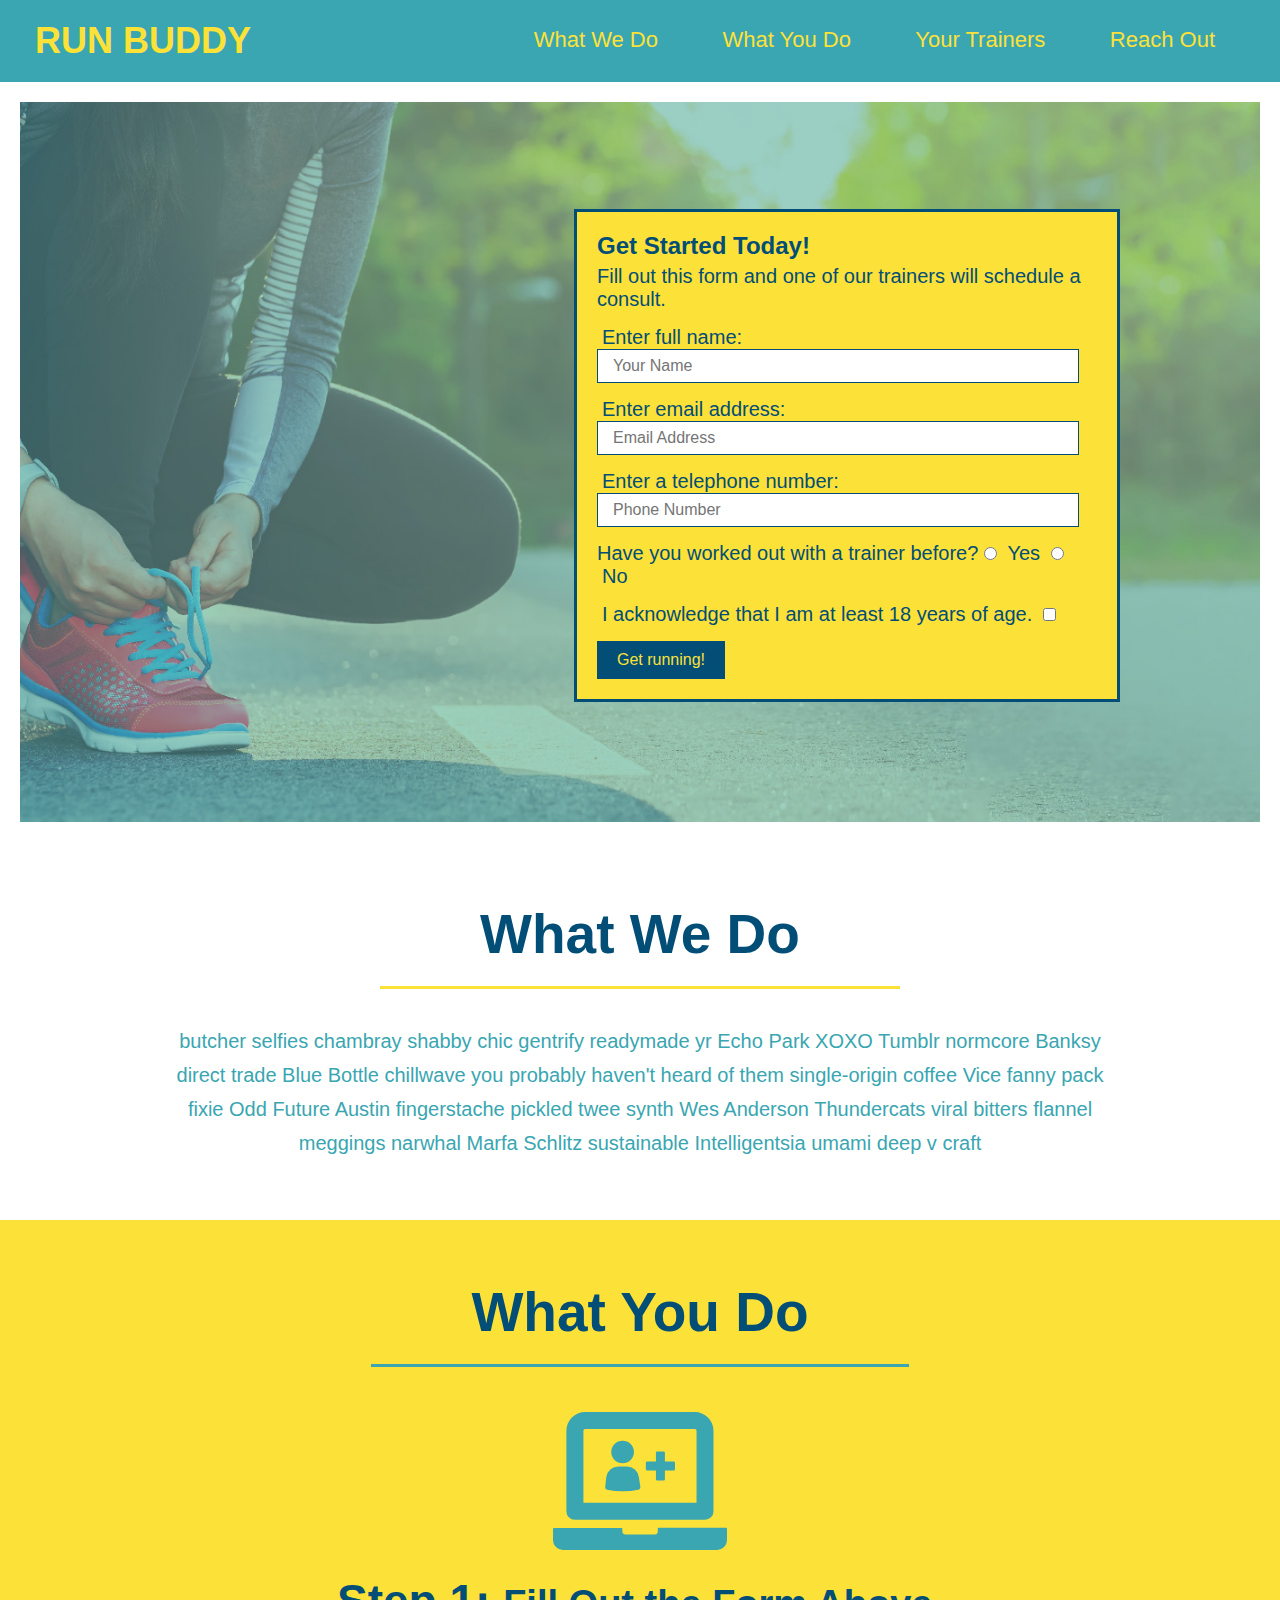
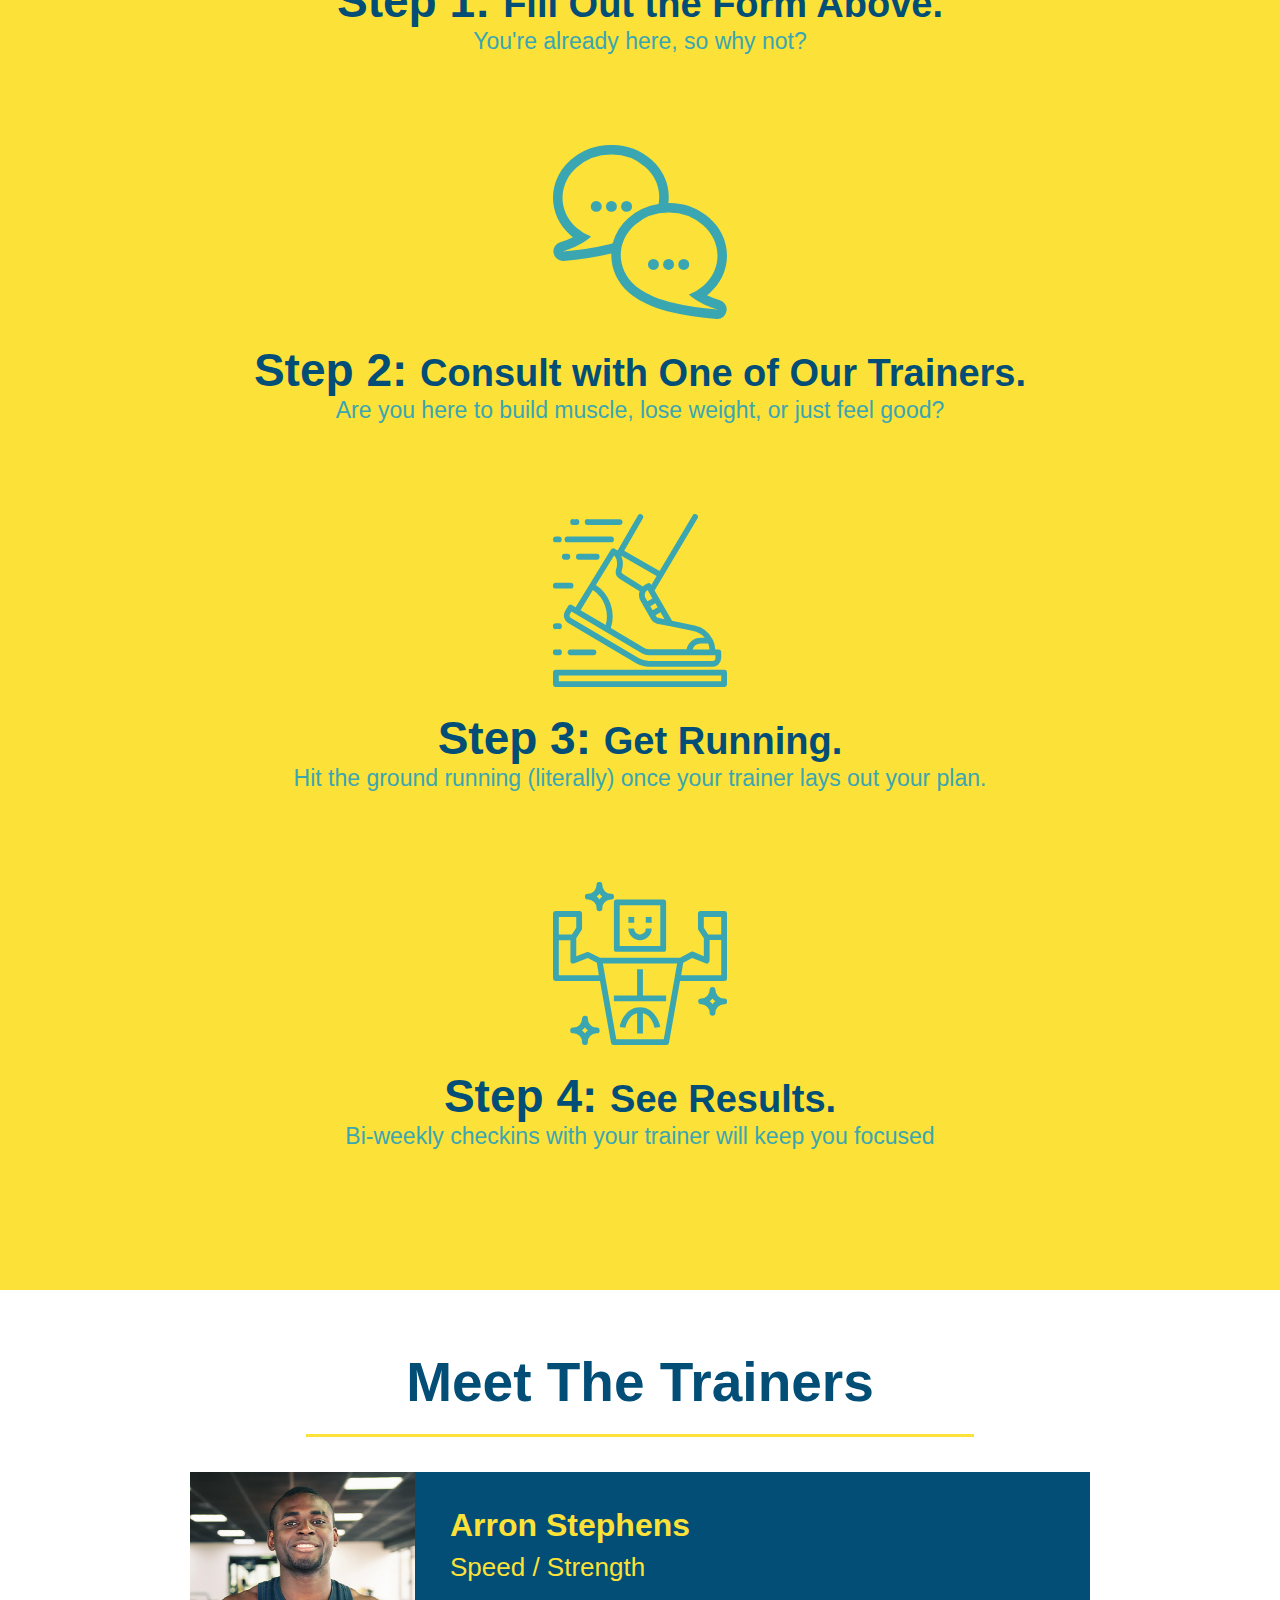
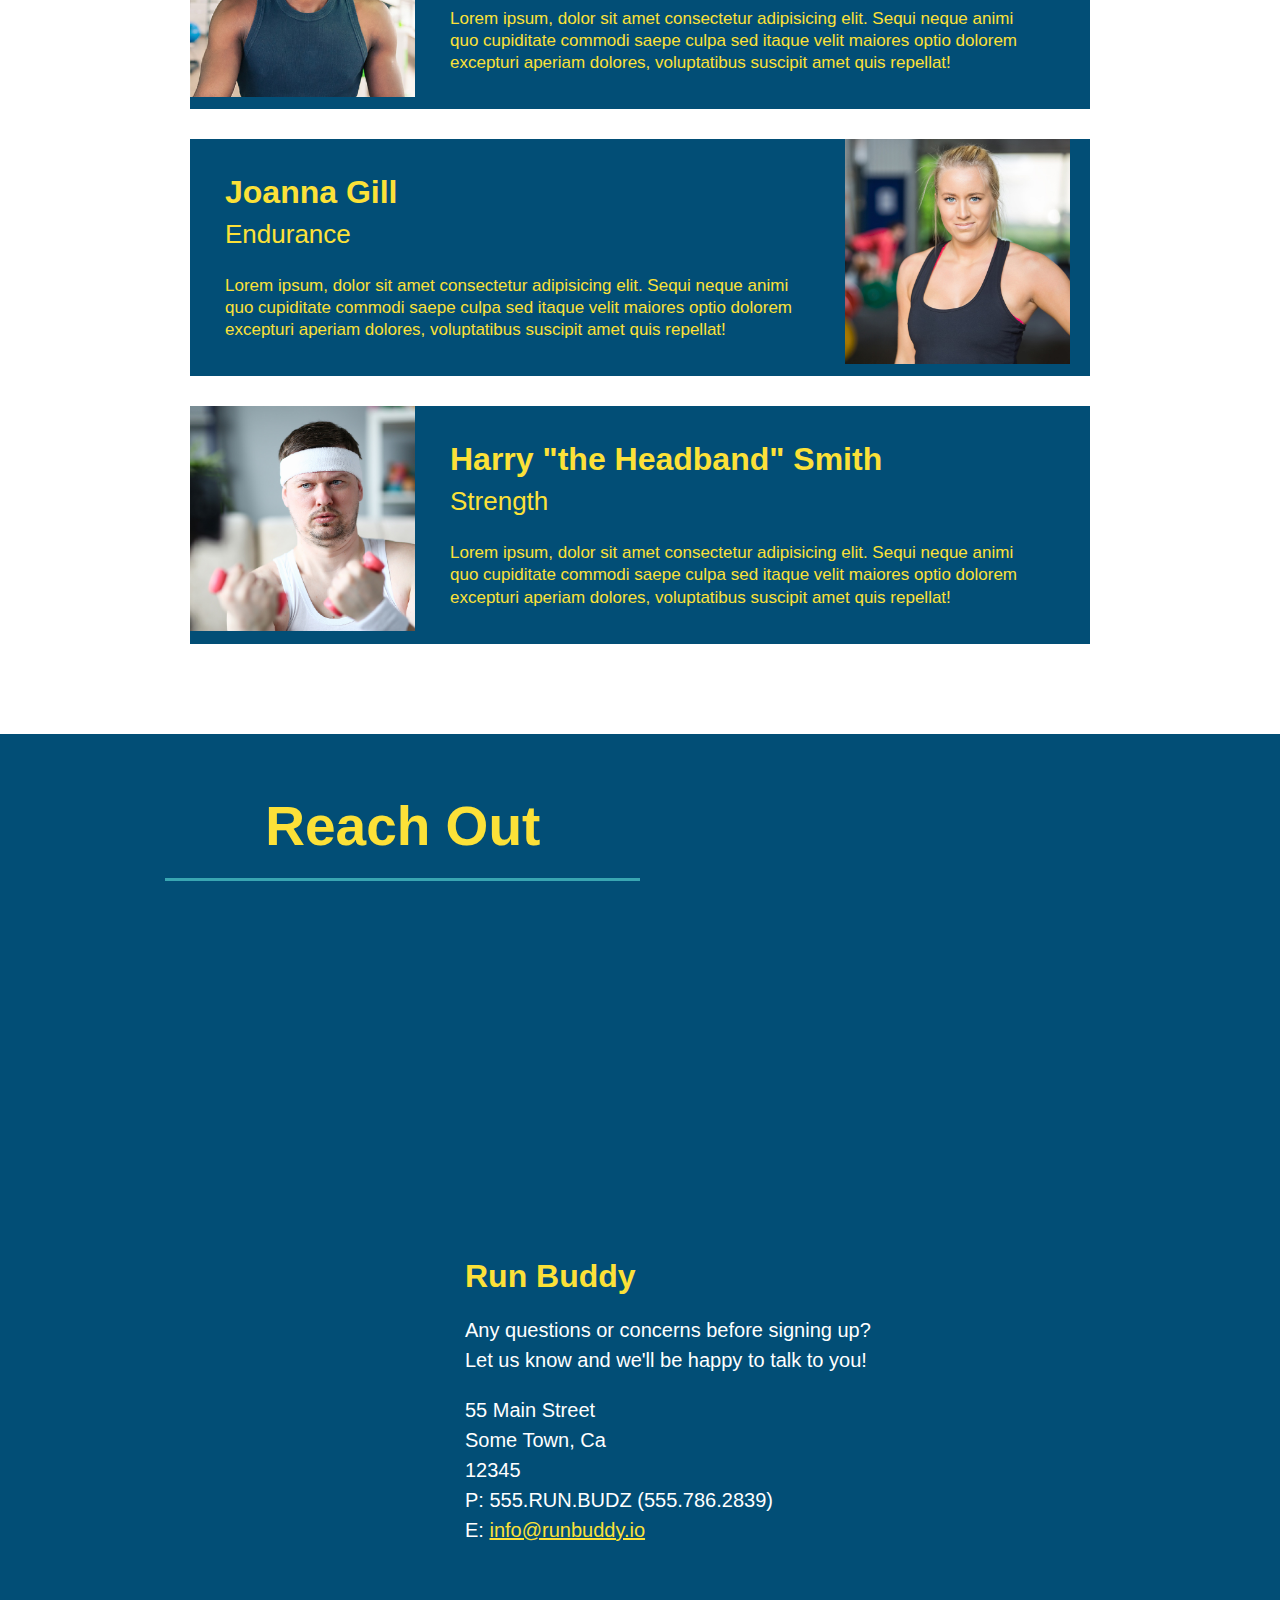
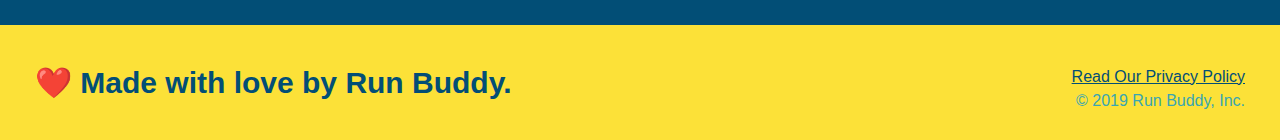
<file: index.html>
<!DOCTYPE html>


<html lang="en">

<head>
    <meta charset="UTF-8">
    <meta name="viewport" content="width=device-width, initial-scale=1.0">
    <link rel="stylesheet" href="assets/css/style.css" />
    <title>Run Buddy</title>
</head>

<body>
    <header>
        <h1>RUN BUDDY</h1>
        <nav>
            <ul>
                <li>
                    <a href="#what-we-do">What We Do</a>
                </li>
                <li>
                    <a href="#what-you-do">What You Do</a>
                </li>
                <li>
                    <a href="#your-trainers">Your Trainers</a>
                </li>
                <li>
                    <a href="#Reach Out">Reach Out</a>
                </li>
            </ul>
        </nav>
    </header>
    <section class="hero">
        <div class="hero-form">
            <h3>Get Started Today!</h3>
            <p>Fill out this form and one of our trainers will schedule a consult.</p>
            <form>
                <p>
                    <label for="name">Enter full name:</label>
                    <input type="text" placeholder="Your Name" name="name" id="name" class="form-input" />

                    <label for="email">Enter email address:</label>
                    <input type="text" placeholder="Email Address" name="email" id="email" class="form-input" />

                    <label for="phone">Enter a telephone number:</label>
                    <input type="text" placeholder="Phone Number" name="phone" id="phone" class="form-input" />
                </p>

                <p>
                    Have you worked out with a trainer before?
                    <input type="radio" name="trainer-confirm" id="trainer-yes" />
                    <label for="trainer-yes">Yes</label>
                    <input type="radio" name="trainer-confirm" id="trainer-no" />
                    <label for="trainer-no">No</label>
                </p>

                <p>
                    <label for="checkbox">
                        I acknowledge that I am at least 18 years of age.
                    </label>
                    <input type="checkbox" name="age-confirm" id="checkbox" />
                </p>
                <button type="submit">
                    Get running!
                </button>
            </form>
        </div>
    </section>

    <!-- end hero -->


    <!-- "what we do" section -->
    <section id="what-we-do" class="intro">
        <h2 class="section-title primary-border">What We Do</h2>
        <p>
            butcher selfies chambray shabby chic gentrify readymade yr Echo Park XOXO Tumblr normcore Banksy direct
            trade Blue Bottle chillwave you probably haven't heard of them single-origin coffee Vice fanny pack fixie
            Odd Future Austin fingerstache pickled twee synth Wes Anderson Thundercats viral bitters flannel meggings
            narwhal Marfa Schlitz sustainable Intelligentsia umami deep v craft
        </p>
    </section>

    <!-- "what you do" section -->
    <section id="what-you-do" class="steps">
        <h2 class="section-title secondary-border">What You Do</h2>

        <div>
            <!-- insert this img element -->
            <img src="./assets/images/step-1.svg" alt="" />
            <h3>Step 1: <span>Fill Out the Form Above.</span></h3>
            <p>You're already here, so why not?</p>
        </div>

        <div>
            <img src="./assets/images/step-2.svg" alt="" />
            <h3>Step 2: <span>Consult with One of Our Trainers.</span></h3>
            <p>Are you here to build muscle, lose weight, or just feel good?</p>
        </div>

        <div>
            <img src="./assets/images/step-3.svg" alt="" />
            <h3>Step 3: <span>Get Running.</span></h3>
            <p>Hit the ground running (literally) once your trainer lays out your plan.</p>
        </div>

        <div>
            <img src="./assets/images/step-4.svg" alt="" />
            <h3>Step 4: <span>See Results.</span></h3>
            <p>Bi-weekly checkins with your trainer will keep you focused</p>
        </div>
    </section>

    <!-- "meet the trainers" section -->
    <section id="your-trainers" class="trainers">
        <h2 class="section-title primary-border"> Meet The Trainers</h2>
        <article class="trainer">
            <img src="./assets/images/trainer-1.jpg" alt="Arron Stephens in his workout clothes, ready to pump iron" />
            <div class="trainer-bio text-left">
                <h3>Arron Stephens</h3>
                <h4>Speed / Strength</h4>
                <p>
                    Lorem ipsum, dolor sit amet consectetur adipisicing elit. Sequi neque animi quo cupiditate commodi
                    saepe culpa sed
                    itaque velit maiores optio dolorem excepturi aperiam dolores, voluptatibus suscipit amet quis
                    repellat!
                </p>
            </div>
        </article>

        <!-- second trainer bio -->
        <article class="trainer">
            <div class="trainer-bio text-left">
                <h3>Joanna Gill</h3>
                <h4>Endurance</h4>
                <p>
                    Lorem ipsum, dolor sit amet consectetur adipisicing elit. Sequi neque animi quo cupiditate commodi
                    saepe culpa sed
                    itaque velit maiores optio dolorem excepturi aperiam dolores, voluptatibus suscipit amet quis
                    repellat!
                </p>
            </div>
            <img src="./assets/images/trainer-2.jpg" alt="Joanna Gill cooling off after a workout" />
        </article>

        <!-- third trainer bio -->
        <article class="trainer">
            <img src="./assets/images/trainer-3.jpg"
                alt="Harry Smith wearing a headband and lifting comically small pink weights" />
            <div class="trainer-bio text-right">
                <h3>Harry "the Headband" Smith</h3>
                <h4>Strength</h4>
                <p>
                    Lorem ipsum, dolor sit amet consectetur adipisicing elit. Sequi neque animi quo cupiditate commodi
                    saepe culpa sed
                    itaque velit maiores optio dolorem excepturi aperiam dolores, voluptatibus suscipit amet quis
                    repellat!
                </p>
            </div>
        </article>
    </section>

    <!-- "reach out" section -->
    <section id="Reach Out" class="contact-info">
        <h2 class="section-title secondary-border"> Reach Out</h2>

        <div class="contact-info">
            <iframe
                src="https://www.google.com/maps/embed?pb=!1m18!1m12!1m3!1d3263.285159462431!2d-90.01319138550055!3d35.12455678032777!2m3!1f0!2f0!3f0!3m2!1i1024!2i768!4f13.1!3m3!1m2!1s0x87d57de2e4a1ddd9%3A0x8b434bc9677524f!2s787%20S%20Willett%20St%2C%20Memphis%2C%20TN%2038104!5e0!3m2!1sen!2sus!4v1592117670006!5m2!1sen!2sus"
                width="400" height="400" frameborder="0" style="border:0;" allowfullscreen="" aria-hidden="false"
                tabindex="0">
            </iframe>
        </div>
        <div>
            <h3>Run Buddy</h3>
            
            <p>
                Any questions or concerns before signing up?
                <br />
                Let us know and we'll be happy to talk to you!
            </p>
            <address>
                55 Main Street <br />
                Some Town, Ca <br />
                12345<br />
                P: 555.RUN.BUDZ (555.786.2839)<br />
                E: <a href="mailto:info@runbuddy.io">info@runbuddy.io</a>
            </address>
        </div>
    </section>


    <footer>
        <h2>❤️ Made with love by Run Buddy.</h2>
        <div>
            <a href="./privacy policy.html">Read Our Privacy Policy</a><br />
            &copy; 2019 Run Buddy, Inc.
        </div>
    </footer>
</body>

</html>
</file>
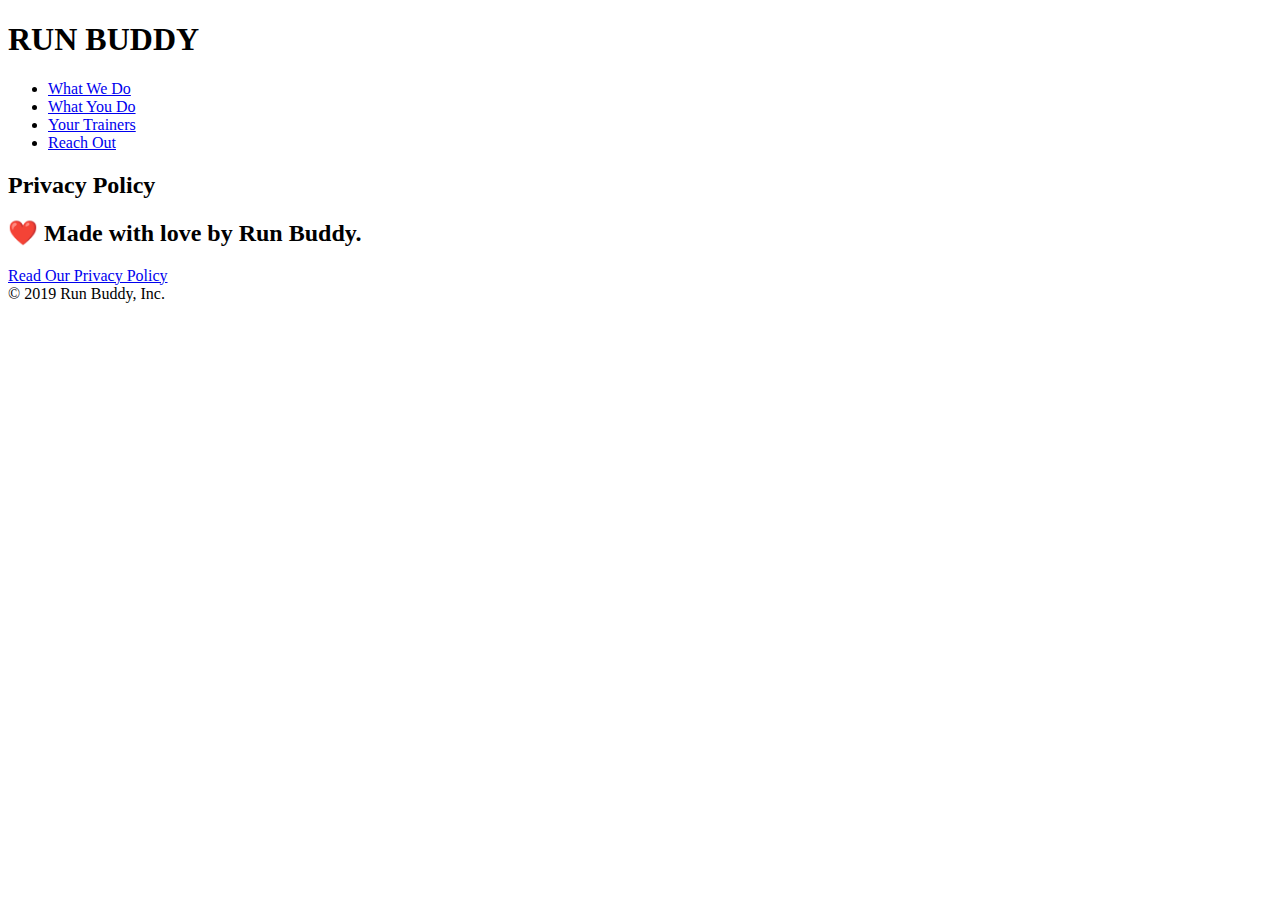
<file: assets/css/policy.html>
<!DOCTYPE html>
<html lang="en">

<head>
    <meta charset="UTF-8" />
    <title>Privacy Policy - Run Buddy</title>
</head>

<body>
    <header>
        <h1>RUN BUDDY</h1>
        <nav>
            <ul>
                <li>
                    <a href="./index.html#what-we-do">What We Do</a>
                </li>
                <li>
                    <a href="./index.html#what-you-do">What You Do</a>
                </li>
                <li>
                    <a href="./index.html#your-trainers">Your Trainers</a>
                </li>
                <li>
                    <a href="./index.html#Reach Out">Reach Out</a>
                </li>
            </ul>
        </nav>
    </header>
    <section class="hero">
        <h2 class="page-title">
            Privacy Policy
        </h2>
    </section>

    <!-- end hero -->
    <footer>
        <h2>❤️ Made with love by Run Buddy.</h2>
        <div>
            <a href="#">Read Our Privacy Policy</a><br />
            &copy; 2019 Run Buddy, Inc.
        </div>
    </footer>
</body>

</html>
</file>
<file: assets/css/style.css>
* {
  margin: 0;
  padding: 0;
}

body {
    color: #39a6b2;
    font-family: Helvetica, Arial, sans-serif;
    }	
  
/* apply styles to <header> */
header {
  padding: 20px 35px;
  background-color: #39a6b2; 
}
header h1 {
  font-weight: bold;
  font-size: 36px;
  color: #fce138;
  margin: 0;
  display: inline;
}

header a {
    text-decoration: none; 
    color: #fce138;
  }
  header nav {
    float: right;
    margin: 7px 0;
  }
  header nav ul li {
    display: inline;
  }
  header nav ul li a {
    margin: 0 30px;
    font-weight: lighter;
    font-size: 22px;
  }
  footer {
    background: #fce138;
    padding: 40px 35px;
  }
  footer h2 {
    display: inline;
    color: #024e76;
    font-size: 30px;
    margin: 0;
  }
  footer div {
    float: right;
    line-height: 1.5;
    text-align: right;
  }
  footer a {
    color: #024e76;
  }
  section
  /* Hero Style Start */
   {
    padding: 60px;
    background-size: cover;
    background-position: center;
    position: relative;
  }
  /* Hero Style End */
  .hero {
    background-image: url("../images/hero-bg.jpg");
    height: 600px;
  }
    
  .hero-form {
    border: 3px solid #024e76;
    background-color: #fce138;
    padding: 20px;
    width: 500px;
    color: #024e76;
    position: absolute;
    bottom: 120px;
    right: 140px;
  }

.hero-form h3 {
  font-size: 24px;
  margin: 0;
}

.hero-form p {
  margin: 5px 0 15px 0;
}

.form-input {
  border: 1px solid #024e76;
  display: block;
  padding: 7px 15px;
    font-size: 16px;
  color: #024e76;
  width: 90%;
  margin-bottom: 15px;
}
.hero-form label {
  margin: 0 5px;
}
.hero-form button {
  color: #fce138;
  background-color: #024e76;
  border: none;
  padding: 10px 20px;
  font-size: 16px;
}
/* HERO STYLES END */

.intro {
  text-align: center;
}


.intro p {
  line-height: 1.7;
  color: #39a6b2;
  width: 80%;
  font-size: 20px;
  margin: 0 auto;
}
.steps { 
  text-align: center;
  background: #fce138;
}


.section-title {
  font-size: 55px;
  color: #024e76;
  margin-bottom: 35px;
  padding: 0 100px 20px 100px;
  display: inline-block;
  border-bottom: 3px solid;
}

.primary-border {
  border-color: #fce138;
}

.secondary-border {
  border-color: #39a6b2;
}

.steps div {
  margin-bottom: 80px;
}

.steps img {
  width: 15%;
  margin: 10px 0;
} 

.steps h3 {
  color: #024e76;
  font-size: 46px;
  margin-top: 10px;
}

.steps p {
  color: #39a6b2;
  font-size: 23px;
}

.steps span {
  font-size: 38px;
}

.trainers {
  text-align: center;
}

.trainer {
  width: 900px;
  margin: 0 auto 30px auto;
  background: #024e76;
  overflow: auto;
  color: #fce138;
  }

.trainer img {
  width: 25%;
  float: left;
}

.trainer-bio {
  padding: 35px;
  float: left;
  width: 65%;
}
.text-left {
  text-align: left;
}

.text-right {
  text-align: left;
}

.trainer-bio h3 {
  font-size: 32px;
  margin-bottom: 8px;
}

.trainer-bio h4 {
  font-weight: lighter;
  font-size: 26px;
  margin-bottom: 25px;
}

.trainer-bio p {
  font-size: 17px;
  line-height: 1.3;
  }

  

  

  /* REACH OUT STYLES START */
.contact-info {
  text-align: center;
  font:#fce138 ;
  background: #024e76;
}

.contact-info h2 {
  color: #fce138;
}

.contact-info iframe {
  width: 400px;
  height: 400px;
}

.contact-info div {
  width: 410px;
  display: inline-block;
  vertical-align: top;
  text-align: left;
  margin: 30px 0 0 60px;
  color: white;
}

.contact-info h3 {
  color: #fce138;
  font-size: 32px;
 }

.contact-info p, .contact-info address {
  margin: 20px 0;
  line-height: 1.5;
  font-size: 20px;
  font-style: normal; 
 }

.contact-info a {
  color: #fce138;
 }

/* REACH OUT STYLES END */

/* homepage hero */
.hero {
  margin: 20px;
  background-color: white;
  font-size: 20px;
  color: blue;
}

/* secondary page hero */
.hero-secondary {
  margin: 20px;
  background-color: black;
  font-size: 20px;
  color: red;
}

.hero {
  margin: 20px;
  font-size: 20px;
  background-color: white;
  color: blue;
}

.hero-secondary {
  background-color: black;
  color: red;
}

page-title {
  font:#fce138 ;

} 

page-title h2 {
  display: inline-block;
  border-bottom: 4px;
color:#fce138 ;
}
</file>
